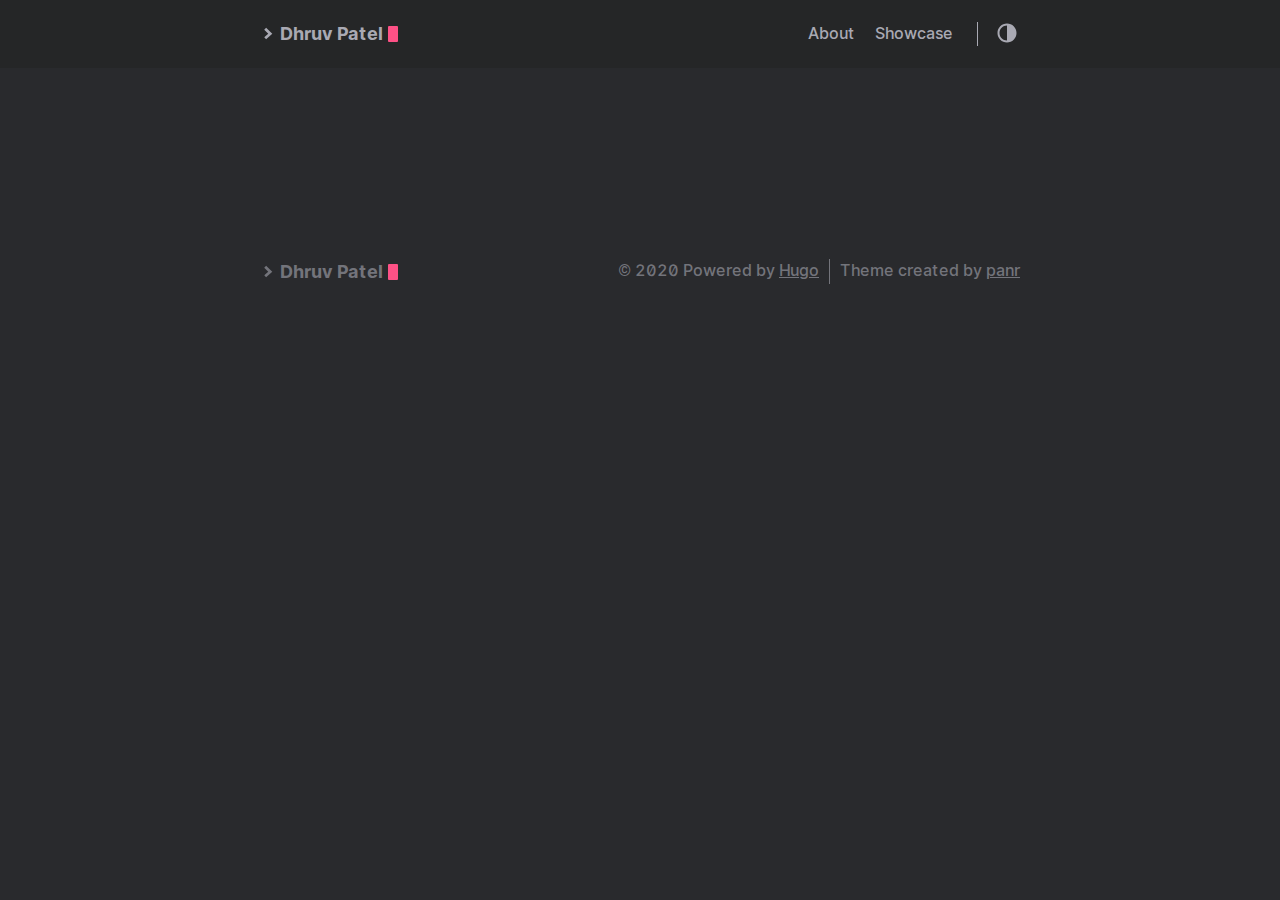
<file: index.html>
<!DOCTYPE html>
<html lang="en">
  <head>
	<meta name="generator" content="Hugo 0.70.0" />
    
      <title>Dhruv Patel — A simple theme for Hugo</title>
    
    <meta http-equiv="content-type" content="text/html; charset=utf-8">
<meta name="viewport" content="width=device-width, initial-scale=1.0, maximum-scale=1">
<meta name="description" content="A simple theme for Hugo"/>
<meta name="keywords" content=""/>
<meta name="robots" content="noodp"/>
<link rel="canonical" href="/" />





<link rel="stylesheet" href="/assets/style.css">


<link rel="stylesheet" href="/style.css">


<link rel="apple-touch-icon-precomposed" sizes="144x144" href="/img/apple-touch-icon-144-precomposed.png">
<link rel="shortcut icon" href="/img/favicon.png">


<meta name="twitter:card" content="summary"/>
<meta name="twitter:title" content="Dhruv Patel"/>
<meta name="twitter:description" content=""/>



<meta property="og:title" content="Dhruv Patel" />
<meta property="og:description" content="" />
<meta property="og:type" content="website" />
<meta property="og:url" content="/" />
<meta property="og:updated_time" content="2019-01-18T00:00:00+00:00" /><meta property="og:site_name" content="Dhruv Patel" />



<link rel="alternate" type="application/rss+xml" href="/index.xml" title="Dhruv Patel" />



  </head>
  <body class="dark-theme">
    <div class="container">
      <header class="header">
  <span class="header__inner">
    <a href="/" class="logo" style="text-decoration: none;">
  
    <span class="logo__mark"><svg xmlns="http://www.w3.org/2000/svg" class="greater-icon" viewBox="0 0 44 44">
  <path fill="none" d="M15 8l14.729 14.382L15 35.367"/>
</svg>
</span>
    <span class="logo__text">Dhruv Patel</span>
    <span class="logo__cursor"></span>
  
</a>

    <span class="header__right">
      
        <nav class="menu">
  <ul class="menu__inner menu__inner--desktop">
    
      
        
          <li><a href="/about">About</a></li>
        
      
        
          <li><a href="/showcase">Showcase</a></li>
        
      
      
    
  </ul>

  <ul class="menu__inner menu__inner--mobile">
    
      
        <li><a href="/about">About</a></li>
      
    
      
        <li><a href="/showcase">Showcase</a></li>
      
    
  </ul>
</nav>

        <span class="menu-trigger">
          <svg xmlns="http://www.w3.org/2000/svg" viewBox="0 0 24 24">
            <path d="M0 0h24v24H0z" fill="none"/>
            <path d="M3 18h18v-2H3v2zm0-5h18v-2H3v2zm0-7v2h18V6H3z"/>
          </svg>
        </span>
      
      <span class="theme-toggle">
        <svg class="theme-toggler" width="24" height="24" viewBox="0 0 48 48" fill="none" xmlns="http://www.w3.org/2000/svg">
  <path d="M22 41C32.4934 41 41 32.4934 41 22C41 11.5066 32.4934 3 22
  3C11.5066 3 3 11.5066 3 22C3 32.4934 11.5066 41 22 41ZM7 22C7
  13.7157 13.7157 7 22 7V37C13.7157 37 7 30.2843 7 22Z"/>
</svg>

      </span>
    </span>
  </span>
</header>


      <div class="content">
        
  
  

  
  
    
  
  

  <div class="posts">
    
    <div class="pagination">
  <div class="pagination__buttons">
    
    
  </div>
</div>

  </div>

      </div>

      
        <footer class="footer">
  <div class="footer__inner">
    
      <a href="/" class="logo" style="text-decoration: none;">
  
    <span class="logo__mark"><svg xmlns="http://www.w3.org/2000/svg" class="greater-icon" viewBox="0 0 44 44">
  <path fill="none" d="M15 8l14.729 14.382L15 35.367"/>
</svg>
</span>
    <span class="logo__text">Dhruv Patel</span>
    <span class="logo__cursor"></span>
  
</a>

      <div class="copyright">
        <span>© 2020 Powered by <a href="https://gohugo.io" target="_blank" rel="noopener">Hugo</a></span>
        <span>Theme created by <a href="https://twitter.com/panr" target="_blank" rel="noopener">panr</a></span>
      </div>
    
  </div>
</footer>

<script src="/assets/main.js"></script>
<script src="/assets/prism.js"></script>





      
    </div>

    
  </body>
</html>
</file>
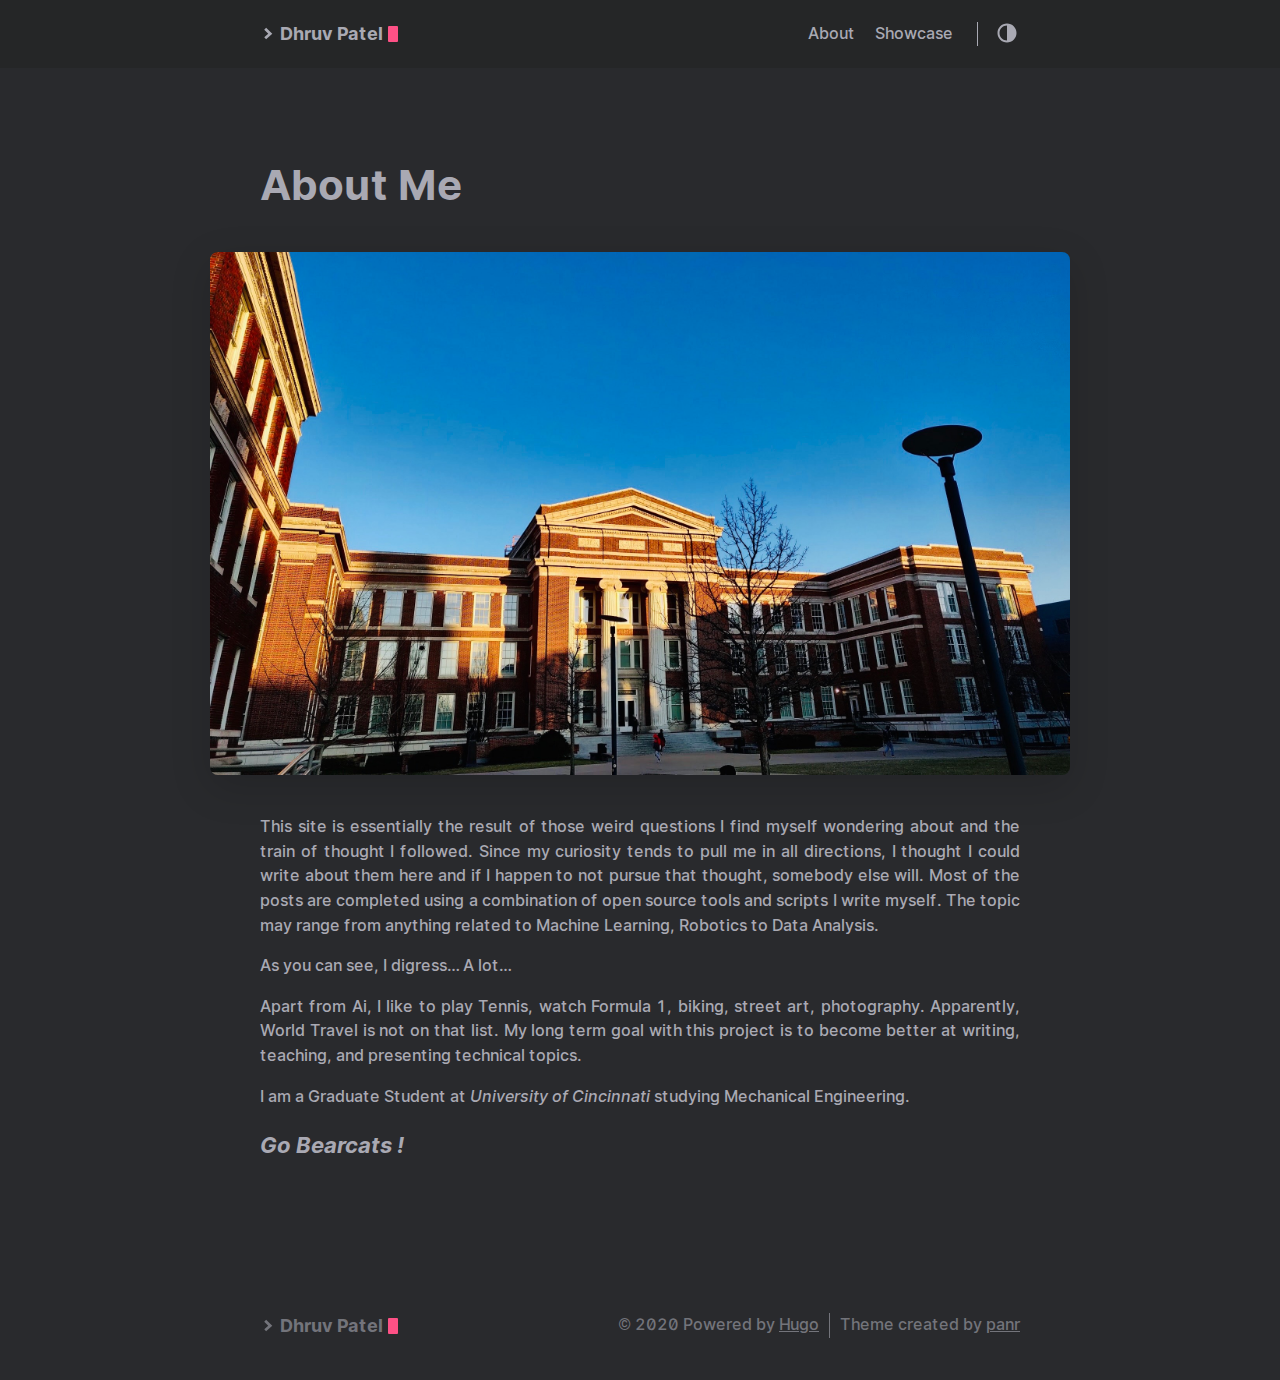
<file: about/index.html>
<!DOCTYPE html>
<html lang="en">
  <head>
    
      <title>About Me :: Dhruv Patel — A simple theme for Hugo</title>
    
    <meta http-equiv="content-type" content="text/html; charset=utf-8">
<meta name="viewport" content="width=device-width, initial-scale=1.0, maximum-scale=1">
<meta name="description" content="This site is essentially the result of those weird questions I find myself wondering about and the train of thought I followed. Since my curiosity tends to pull me in all directions, I thought I could write about them here and if I happen to not pursue that thought, somebody else will. Most of the posts are completed using a combination of open source tools and scripts I write myself. The topic may range from anything related to Machine Learning, Robotics to Data Analysis."/>
<meta name="keywords" content=""/>
<meta name="robots" content="noodp"/>
<link rel="canonical" href="/about/" />





<link rel="stylesheet" href="/assets/style.css">


<link rel="stylesheet" href="/style.css">


<link rel="apple-touch-icon-precomposed" sizes="144x144" href="/img/apple-touch-icon-144-precomposed.png">
<link rel="shortcut icon" href="/img/favicon.png">


<meta name="twitter:card" content="summary"/>
<meta name="twitter:title" content="About Me"/>
<meta name="twitter:description" content="This site is essentially the result of those weird questions I find myself wondering about and the train of thought I followed. Since my curiosity tends to pull me in all directions, I thought I could write about them here and if I happen to not pursue that thought, somebody else will. Most of the posts are completed using a combination of open source tools and scripts I write myself. The topic may range from anything related to Machine Learning, Robotics to Data Analysis."/>



<meta property="og:title" content="About Me" />
<meta property="og:description" content="This site is essentially the result of those weird questions I find myself wondering about and the train of thought I followed. Since my curiosity tends to pull me in all directions, I thought I could write about them here and if I happen to not pursue that thought, somebody else will. Most of the posts are completed using a combination of open source tools and scripts I write myself. The topic may range from anything related to Machine Learning, Robotics to Data Analysis." />
<meta property="og:type" content="article" />
<meta property="og:url" content="/about/" />
<meta property="og:site_name" content="Dhruv Patel" />






  </head>
  <body class="dark-theme">
    <div class="container">
      <header class="header">
  <span class="header__inner">
    <a href="/" class="logo" style="text-decoration: none;">
  
    <span class="logo__mark"><svg xmlns="http://www.w3.org/2000/svg" class="greater-icon" viewBox="0 0 44 44">
  <path fill="none" d="M15 8l14.729 14.382L15 35.367"/>
</svg>
</span>
    <span class="logo__text">Dhruv Patel</span>
    <span class="logo__cursor"></span>
  
</a>

    <span class="header__right">
      
        <nav class="menu">
  <ul class="menu__inner menu__inner--desktop">
    
      
        
          <li><a href="/about">About</a></li>
        
      
        
          <li><a href="/showcase">Showcase</a></li>
        
      
      
    
  </ul>

  <ul class="menu__inner menu__inner--mobile">
    
      
        <li><a href="/about">About</a></li>
      
    
      
        <li><a href="/showcase">Showcase</a></li>
      
    
  </ul>
</nav>

        <span class="menu-trigger">
          <svg xmlns="http://www.w3.org/2000/svg" viewBox="0 0 24 24">
            <path d="M0 0h24v24H0z" fill="none"/>
            <path d="M3 18h18v-2H3v2zm0-5h18v-2H3v2zm0-7v2h18V6H3z"/>
          </svg>
        </span>
      
      <span class="theme-toggle">
        <svg class="theme-toggler" width="24" height="24" viewBox="0 0 48 48" fill="none" xmlns="http://www.w3.org/2000/svg">
  <path d="M22 41C32.4934 41 41 32.4934 41 22C41 11.5066 32.4934 3 22
  3C11.5066 3 3 11.5066 3 22C3 32.4934 11.5066 41 22 41ZM7 22C7
  13.7157 13.7157 7 22 7V37C13.7157 37 7 30.2843 7 22Z"/>
</svg>

      </span>
    </span>
  </span>
</header>


      <div class="content">
        
  
  

  <div class="post">
    <h1 class="post-title"><a href="/about/">About Me</a></h1>
    <div class="post-meta">
      

      
      
    </div>

    

    
      
        <img src="/img/home.jpeg" class="post-cover" />
      
    

    <div class="post-content">
      <p>This site is essentially the result of those weird questions I find myself wondering about and the train of thought I followed. Since my curiosity tends to pull me in all directions, I thought I could write about them here and if I happen to not pursue that thought, somebody else will. Most of the posts are completed using a combination of open source tools and scripts I write myself. The topic may range from anything related to Machine Learning, Robotics to Data Analysis.</p>
<p>As you can see, I digress&hellip; A lot&hellip;</p>
<p>Apart from Ai, I like to play Tennis, watch Formula 1, biking, street art, photography. Apparently, World Travel is not on that list. My long term goal with this project is to become better at writing, teaching, and presenting technical topics.</p>
<p>I am a Graduate Student at <em>University of Cincinnati</em> studying Mechanical Engineering.</p>
<h3 id="go-bearcats-"><em>Go Bearcats !</em></h3>

    </div>
    


    
      
    

    </div>

      </div>

      
        <footer class="footer">
  <div class="footer__inner">
    
      <a href="/" class="logo" style="text-decoration: none;">
  
    <span class="logo__mark"><svg xmlns="http://www.w3.org/2000/svg" class="greater-icon" viewBox="0 0 44 44">
  <path fill="none" d="M15 8l14.729 14.382L15 35.367"/>
</svg>
</span>
    <span class="logo__text">Dhruv Patel</span>
    <span class="logo__cursor"></span>
  
</a>

      <div class="copyright">
        <span>© 2020 Powered by <a href="https://gohugo.io" target="_blank" rel="noopener">Hugo</a></span>
        <span>Theme created by <a href="https://twitter.com/panr" target="_blank" rel="noopener">panr</a></span>
      </div>
    
  </div>
</footer>

<script src="/assets/main.js"></script>
<script src="/assets/prism.js"></script>





      
    </div>

    
  </body>
</html>
</file>
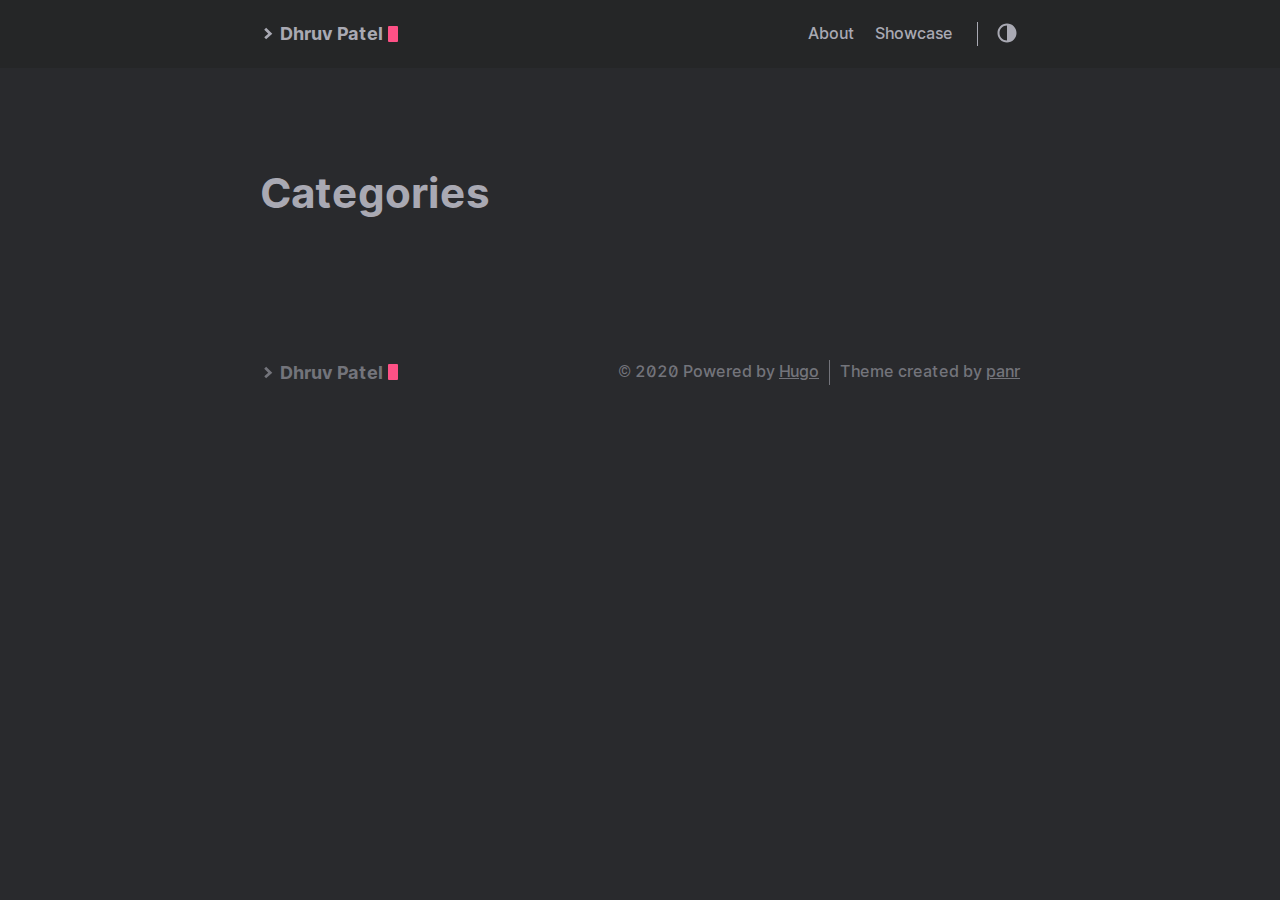
<file: categories/index.html>
<!DOCTYPE html>
<html lang="en">
  <head>
    
      <title>Categories :: Dhruv Patel — A simple theme for Hugo</title>
    
    <meta http-equiv="content-type" content="text/html; charset=utf-8">
<meta name="viewport" content="width=device-width, initial-scale=1.0, maximum-scale=1">
<meta name="description" content=""/>
<meta name="keywords" content=""/>
<meta name="robots" content="noodp"/>
<link rel="canonical" href="/categories/" />





<link rel="stylesheet" href="/assets/style.css">


<link rel="stylesheet" href="/style.css">


<link rel="apple-touch-icon-precomposed" sizes="144x144" href="/img/apple-touch-icon-144-precomposed.png">
<link rel="shortcut icon" href="/img/favicon.png">


<meta name="twitter:card" content="summary"/>
<meta name="twitter:title" content="Categories"/>
<meta name="twitter:description" content=""/>



<meta property="og:title" content="Categories" />
<meta property="og:description" content="" />
<meta property="og:type" content="website" />
<meta property="og:url" content="/categories/" />
<meta property="og:site_name" content="Dhruv Patel" />



<link rel="alternate" type="application/rss+xml" href="/categories/index.xml" title="Dhruv Patel" />



  </head>
  <body class="dark-theme">
    <div class="container">
      <header class="header">
  <span class="header__inner">
    <a href="/" class="logo" style="text-decoration: none;">
  
    <span class="logo__mark"><svg xmlns="http://www.w3.org/2000/svg" class="greater-icon" viewBox="0 0 44 44">
  <path fill="none" d="M15 8l14.729 14.382L15 35.367"/>
</svg>
</span>
    <span class="logo__text">Dhruv Patel</span>
    <span class="logo__cursor"></span>
  
</a>

    <span class="header__right">
      
        <nav class="menu">
  <ul class="menu__inner menu__inner--desktop">
    
      
        
          <li><a href="/about">About</a></li>
        
      
        
          <li><a href="/showcase">Showcase</a></li>
        
      
      
    
  </ul>

  <ul class="menu__inner menu__inner--mobile">
    
      
        <li><a href="/about">About</a></li>
      
    
      
        <li><a href="/showcase">Showcase</a></li>
      
    
  </ul>
</nav>

        <span class="menu-trigger">
          <svg xmlns="http://www.w3.org/2000/svg" viewBox="0 0 24 24">
            <path d="M0 0h24v24H0z" fill="none"/>
            <path d="M3 18h18v-2H3v2zm0-5h18v-2H3v2zm0-7v2h18V6H3z"/>
          </svg>
        </span>
      
      <span class="theme-toggle">
        <svg class="theme-toggler" width="24" height="24" viewBox="0 0 48 48" fill="none" xmlns="http://www.w3.org/2000/svg">
  <path d="M22 41C32.4934 41 41 32.4934 41 22C41 11.5066 32.4934 3 22
  3C11.5066 3 3 11.5066 3 22C3 32.4934 11.5066 41 22 41ZM7 22C7
  13.7157 13.7157 7 22 7V37C13.7157 37 7 30.2843 7 22Z"/>
</svg>

      </span>
    </span>
  </span>
</header>


      <div class="content">
        

<div class="terms">
  <h1>Categories</h1>
  <ul class="terms__list">
    
    
  </ul>
</div>

      </div>

      
        <footer class="footer">
  <div class="footer__inner">
    
      <a href="/" class="logo" style="text-decoration: none;">
  
    <span class="logo__mark"><svg xmlns="http://www.w3.org/2000/svg" class="greater-icon" viewBox="0 0 44 44">
  <path fill="none" d="M15 8l14.729 14.382L15 35.367"/>
</svg>
</span>
    <span class="logo__text">Dhruv Patel</span>
    <span class="logo__cursor"></span>
  
</a>

      <div class="copyright">
        <span>© 2020 Powered by <a href="https://gohugo.io" target="_blank" rel="noopener">Hugo</a></span>
        <span>Theme created by <a href="https://twitter.com/panr" target="_blank" rel="noopener">panr</a></span>
      </div>
    
  </div>
</footer>

<script src="/assets/main.js"></script>
<script src="/assets/prism.js"></script>





      
    </div>

    
  </body>
</html>
</file>
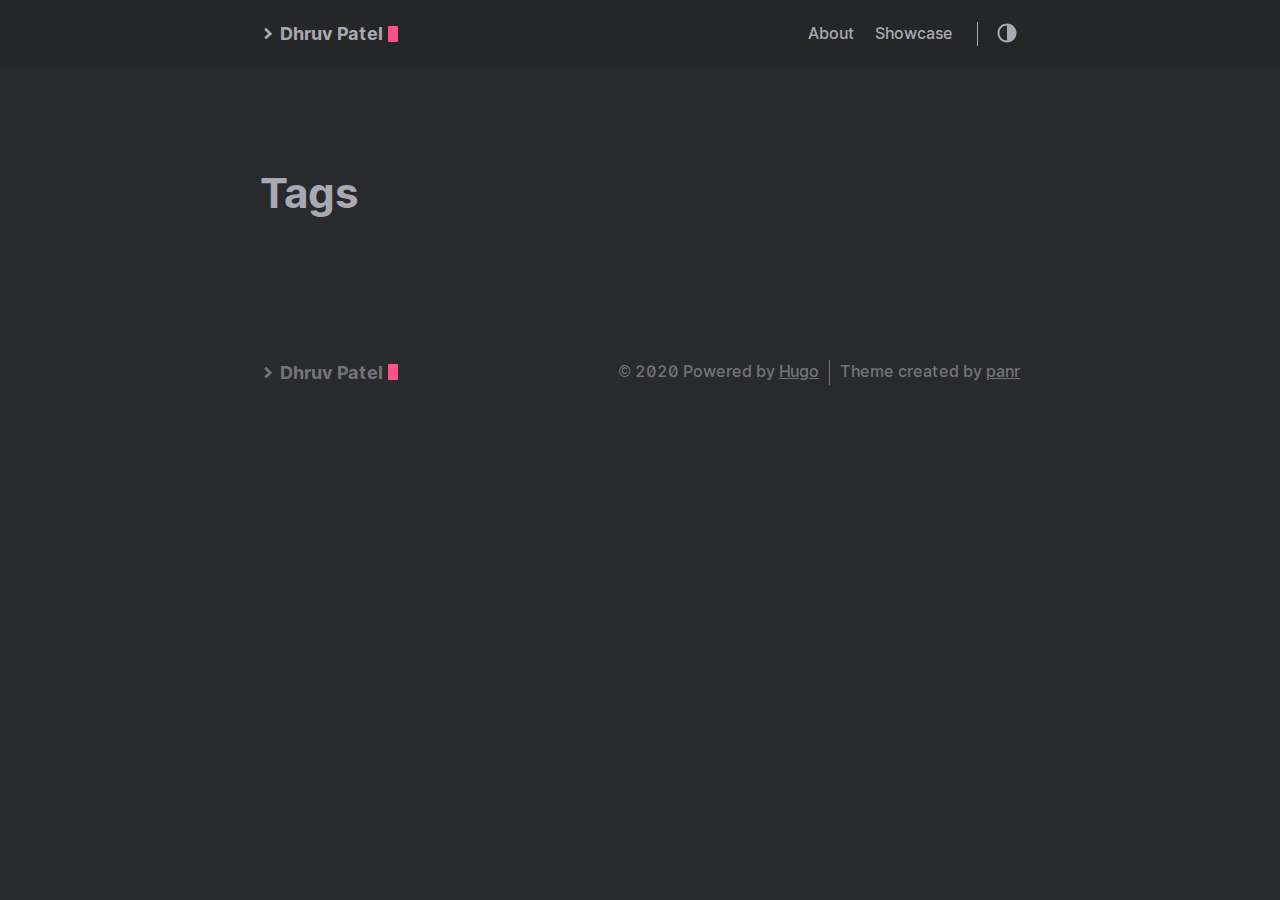
<file: tags/index.html>
<!DOCTYPE html>
<html lang="en">
  <head>
    
      <title>Tags :: Dhruv Patel — A simple theme for Hugo</title>
    
    <meta http-equiv="content-type" content="text/html; charset=utf-8">
<meta name="viewport" content="width=device-width, initial-scale=1.0, maximum-scale=1">
<meta name="description" content=""/>
<meta name="keywords" content=""/>
<meta name="robots" content="noodp"/>
<link rel="canonical" href="/tags/" />





<link rel="stylesheet" href="/assets/style.css">


<link rel="stylesheet" href="/style.css">


<link rel="apple-touch-icon-precomposed" sizes="144x144" href="/img/apple-touch-icon-144-precomposed.png">
<link rel="shortcut icon" href="/img/favicon.png">


<meta name="twitter:card" content="summary"/>
<meta name="twitter:title" content="Tags"/>
<meta name="twitter:description" content=""/>



<meta property="og:title" content="Tags" />
<meta property="og:description" content="" />
<meta property="og:type" content="website" />
<meta property="og:url" content="/tags/" />
<meta property="og:site_name" content="Dhruv Patel" />



<link rel="alternate" type="application/rss+xml" href="/tags/index.xml" title="Dhruv Patel" />



  </head>
  <body class="dark-theme">
    <div class="container">
      <header class="header">
  <span class="header__inner">
    <a href="/" class="logo" style="text-decoration: none;">
  
    <span class="logo__mark"><svg xmlns="http://www.w3.org/2000/svg" class="greater-icon" viewBox="0 0 44 44">
  <path fill="none" d="M15 8l14.729 14.382L15 35.367"/>
</svg>
</span>
    <span class="logo__text">Dhruv Patel</span>
    <span class="logo__cursor"></span>
  
</a>

    <span class="header__right">
      
        <nav class="menu">
  <ul class="menu__inner menu__inner--desktop">
    
      
        
          <li><a href="/about">About</a></li>
        
      
        
          <li><a href="/showcase">Showcase</a></li>
        
      
      
    
  </ul>

  <ul class="menu__inner menu__inner--mobile">
    
      
        <li><a href="/about">About</a></li>
      
    
      
        <li><a href="/showcase">Showcase</a></li>
      
    
  </ul>
</nav>

        <span class="menu-trigger">
          <svg xmlns="http://www.w3.org/2000/svg" viewBox="0 0 24 24">
            <path d="M0 0h24v24H0z" fill="none"/>
            <path d="M3 18h18v-2H3v2zm0-5h18v-2H3v2zm0-7v2h18V6H3z"/>
          </svg>
        </span>
      
      <span class="theme-toggle">
        <svg class="theme-toggler" width="24" height="24" viewBox="0 0 48 48" fill="none" xmlns="http://www.w3.org/2000/svg">
  <path d="M22 41C32.4934 41 41 32.4934 41 22C41 11.5066 32.4934 3 22
  3C11.5066 3 3 11.5066 3 22C3 32.4934 11.5066 41 22 41ZM7 22C7
  13.7157 13.7157 7 22 7V37C13.7157 37 7 30.2843 7 22Z"/>
</svg>

      </span>
    </span>
  </span>
</header>


      <div class="content">
        

<div class="terms">
  <h1>Tags</h1>
  <ul class="terms__list">
    
    
  </ul>
</div>

      </div>

      
        <footer class="footer">
  <div class="footer__inner">
    
      <a href="/" class="logo" style="text-decoration: none;">
  
    <span class="logo__mark"><svg xmlns="http://www.w3.org/2000/svg" class="greater-icon" viewBox="0 0 44 44">
  <path fill="none" d="M15 8l14.729 14.382L15 35.367"/>
</svg>
</span>
    <span class="logo__text">Dhruv Patel</span>
    <span class="logo__cursor"></span>
  
</a>

      <div class="copyright">
        <span>© 2020 Powered by <a href="https://gohugo.io" target="_blank" rel="noopener">Hugo</a></span>
        <span>Theme created by <a href="https://twitter.com/panr" target="_blank" rel="noopener">panr</a></span>
      </div>
    
  </div>
</footer>

<script src="/assets/main.js"></script>
<script src="/assets/prism.js"></script>





      
    </div>

    
  </body>
</html>
</file>
<file: assets/style.css>
:root{--light-background:#fff;--light-background-secondary:#eaeaea;--light-header:#fafafa;--light-color:#222;--light-color-secondary:#999;--light-border-color:#dcdcdc;--dark-background:#292a2d;--dark-background-secondary:#3b3d42;--dark-header:#252627;--dark-color:#a9a9b3;--dark-color-secondary:#73747b;--dark-border-color:#4a4b50;--phoneWidth:(max-width:684px);--tabletWidth:(max-width:900px)}@font-face{font-family:Inter;font-style:normal;font-weight:400;-webkit-font-feature-settings:"liga","tnum","case","calt","zero","ss01","locl";font-feature-settings:"liga","tnum","case","calt","zero","ss01","locl";src:url(bffaed793493dc46bf0789e2275909ac.woff2) format("woff2"),url(aebfbb3c9c7d49053fce8cadbc6e6735.woff) format("woff");font-display:swap}@font-face{font-family:Inter;font-style:italic;font-weight:400;-webkit-font-feature-settings:"liga","tnum","case","calt","zero","ss01","locl";font-feature-settings:"liga","tnum","case","calt","zero","ss01","locl";src:url(381444ec5c7d26b672bebaca791d0640.woff2) format("woff2"),url(35cf8109301be9e5b147a09c9f103bc4.woff) format("woff");font-display:swap}@font-face{font-family:Inter;font-style:normal;font-weight:600;-webkit-font-feature-settings:"liga","tnum","case","calt","zero","ss01","locl";font-feature-settings:"liga","tnum","case","calt","zero","ss01","locl";src:url(2e5e0884f40cc3929881d89710fa432e.woff2) format("woff2"),url(c09fb3891c96d467a92d9d898e4a931a.woff) format("woff");font-display:swap}@font-face{font-family:Inter;font-style:italic;font-weight:600;-webkit-font-feature-settings:"liga","tnum","case","calt","zero","ss01","locl";font-feature-settings:"liga","tnum","case","calt","zero","ss01","locl";src:url(7a7fd73559e43715c0db3f6ff13fa108.woff2) format("woff2"),url(ad6e093cdbdede112459e8a6a1ad9563.woff) format("woff");font-display:swap}@font-face{font-family:Inter;font-style:normal;font-weight:800;-webkit-font-feature-settings:"liga","tnum","case","calt","zero","ss01","locl";font-feature-settings:"liga","tnum","case","calt","zero","ss01","locl";src:url(34356f6bf3d0f6de82656cca908803cf.woff2) format("woff2"),url(61c493e3af34ba077777c6bb54862837.woff) format("woff");font-display:swap}@font-face{font-family:Inter;font-style:italic;font-weight:800;-webkit-font-feature-settings:"liga","tnum","case","calt","zero","ss01","locl";font-feature-settings:"liga","tnum","case","calt","zero","ss01","locl";src:url(57acb4797f14814f3f3d8b5ff0dc92f5.woff2) format("woff2"),url(6fbcf86a8d4a8411d22ed510f1d72be8.woff) format("woff");font-display:swap}.button-container{display:table;margin-left:auto;margin-right:auto}.button,a.button,button{position:relative;display:flex;align-items:center;justify-content:center;padding:8px 18px;margin-bottom:5px;background:#eaeaea;background:var(--light-background-secondary);text-decoration:none;text-align:center;font-weight:500;border-radius:8px;border:1px solid transparent;-webkit-appearance:none;-moz-appearance:none;appearance:none;cursor:pointer;outline:none}.dark-theme .button,.dark-theme a.button,.dark-theme button{background:#3b3d42;background:var(--dark-background-secondary);color:inherit}.button.outline,a.button.outline,button.outline{background:transparent;border-color:#eaeaea;border-color:var(--light-background-secondary);box-shadow:none;padding:8px 18px}.dark-theme .button.outline,.dark-theme a.button.outline,.dark-theme button.outline{border-color:#3b3d42;border-color:var(--dark-background-secondary);color:inherit}.button.outline :hover,a.button.outline :hover,button.outline :hover{-webkit-transform:none;transform:none;box-shadow:none}.button.primary,a.button.primary,button.primary{box-shadow:0 4px 6px rgba(50,50,93,.11),0 1px 3px rgba(0,0,0,.08)}.button.primary:hover,a.button.primary:hover,button.primary:hover{box-shadow:0 2px 6px rgba(50,50,93,.21),0 1px 3px rgba(0,0,0,.08)}.button.link,a.button.link,button.link{background:none;font-size:1rem}.button.small,a.button.small,button.small{font-size:.8rem}.button.wide,a.button.wide,button.wide{min-width:200px;padding:14px 24px}a.read-more,a.read-more:active,a.read-more:hover{display:inline-flex;background:none;box-shadow:none;padding:0;margin:20px 0;font-weight:700}.dark-theme a.read-more,.dark-theme a.read-more:active,.dark-theme a.read-more:hover{background:none}.code-toolbar{margin-bottom:20px}.code-toolbar .toolbar-item a{position:relative;display:inline-flex;align-items:center;justify-content:center;padding:3px 8px;margin-bottom:5px;background:#eaeaea;background:var(--light-background-secondary);text-decoration:none;text-align:center;font-size:13px;font-weight:500;border-radius:8px;border:1px solid transparent;-webkit-appearance:none;-moz-appearance:none;appearance:none;cursor:pointer;outline:none}.dark-theme .code-toolbar .toolbar-item a{background:#3b3d42;background:var(--dark-background-secondary);color:inherit}.header{background:#fafafa;background:var(--light-header);display:flex;align-items:center;justify-content:center;position:relative;padding:20px}.dark-theme .header{background:#252627;background:var(--dark-header)}.header__right{display:flex;flex-direction:row;align-items:center}@media (max-width:683px){.header__right{flex-direction:row-reverse}}.header__inner{justify-content:space-between;margin:0 auto;width:760px;max-width:100%}.header__inner,.theme-toggle{display:flex;align-items:center}.theme-toggle{justify-content:center;line-height:1;cursor:pointer}.theme-toggler{fill:currentColor}.logo{display:flex;align-items:center;flex:0 0 auto;text-decoration:none;font-weight:700}.logo img{height:44px}.logo__mark{display:inline-flex;align-items:center;margin-right:5px}.logo__mark .greater-icon{width:.95rem;height:100%}.logo__mark .greater-icon path{stroke:currentColor;stroke-width:8px}.logo__text{font-size:1.125rem}.logo__cursor{display:inline-block;width:10px;height:1rem;background:#fe5186;margin-left:5px;border-radius:1px;-webkit-animation:cursor 1s infinite;animation:cursor 1s infinite}@-webkit-keyframes cursor{0%{opacity:0}50%{opacity:1}to{opacity:0}}@keyframes cursor{0%{opacity:0}50%{opacity:1}to{opacity:0}}.menu{--shadow-color:rgba(0,0,0,0.12);--shadow:0 8px 20px var(--shadow-color);border-right:1px solid;margin-right:18px;padding-right:24px;font-weight:600}@media (max-width:683px){.menu{position:absolute;background:#fafafa;background:var(--light-header);box-shadow:var(--shadow);margin:0;padding:5px;list-style:none;border-radius:5px;z-index:99;border:none;top:50px;right:10px}.dark-theme .menu{background:#3b3d42;background:var(--dark-background-secondary)}}.menu a{text-decoration:none}.menu__inner{display:flex;align-items:center;justify-content:flex-end;flex-wrap:wrap;list-style:none;margin:0;padding:0}@media (max-width:683px){.menu__inner--desktop{display:none}}.menu__inner--mobile{display:none}@media (max-width:683px){.menu__inner--mobile{display:block}}.menu__inner li{text-align:left;flex:0 0 auto}.menu__inner li:not(:first-of-type){margin-left:20px}@media (max-width:683px){.menu__inner{flex-direction:column;align-items:flex-start;padding:0}.menu__inner li{margin-left:0!important;padding:10px}}.menu__sub-inner{position:relative;list-style:none;padding:0;margin:0}.menu__sub-inner:not(:only-child){margin-left:20px}.menu__sub-inner-more{position:absolute;background:#fafafa;background:var(--light-header);box-shadow:var(--shadow);margin:0;padding:5px;list-style:none;border-radius:5px;z-index:99;top:35px;left:0}.dark-theme .menu__sub-inner-more{background:#3b3d42;background:var(--dark-background-secondary)}.menu__sub-inner-more-trigger{display:inline-flex;align-items:center;-webkit-user-select:none;-moz-user-select:none;-ms-user-select:none;user-select:none;cursor:pointer}.menu__sub-inner-more-trigger-icon{display:inline-flex;align-items:center;margin-left:3px;-webkit-transform:rotate(90deg);transform:rotate(90deg);line-height:1}.menu__sub-inner-more-trigger-icon .greater-icon{width:.95rem;height:100%}.menu__sub-inner-more-trigger-icon .greater-icon path{stroke:currentColor;stroke-width:5px}.menu__inner .menu__sub-inner-more li{margin-left:0;padding:10px;white-space:nowrap}.menu__inner .menu__sub-inner-more li:hover{background:rgba(0,0,0,.05);border-radius:3px;cursor:pointer}.dark-theme .menu__inner .menu__sub-inner-more li:hover{background:rgba(0,0,0,.15)}.menu-trigger{width:24px;height:24px;fill:currentColor;margin-left:10px;cursor:pointer}html{box-sizing:border-box}*,:after,:before{box-sizing:inherit}body{margin:0;padding:0;font-family:Inter,-apple-system,BlinkMacSystemFont,Roboto,Segoe UI,Helvetica,Arial,sans-serif;font-size:1rem;font-weight:600;line-height:1.54;background-color:#fff;background-color:var(--light-background);color:#222;color:var(--light-color);text-rendering:optimizeLegibility;-webkit-font-smoothing:antialiased;-webkit-overflow-scrolling:touch;-webkit-text-size-adjust:100%}@media (max-width:683px){body{font-size:1rem}}body.dark-theme{background-color:#292a2d;background-color:var(--dark-background);color:#a9a9b3;color:var(--dark-color)}h1,h2,h3,h4,h5,h6{line-height:1.3}h1{font-size:2.625rem}h2{font-size:1.625rem}h3{font-size:1.375rem}h4{font-size:1.125rem}@media (max-width:683px){h1{font-size:2rem}h2{font-size:1.4rem}h3{font-size:1.15rem}h4{font-size:1.125rem}}a{color:inherit}img{display:block;max-width:100%}img.center,img.left{margin-right:auto}img.center,img.right{margin-left:auto}figure{display:table;max-width:100%;margin:25px 0}figure.center,figure.left{margin-right:auto}figure.center,figure.right{margin-left:auto}figure figcaption{font-size:.9rem;margin-top:5px;opacity:.8}figure figcaption.left{text-align:left}figure figcaption.center{text-align:center}figure figcaption.right{text-align:right}code{font-family:Consolas,Monaco,Andale Mono,Ubuntu Mono,monospace;background:#eaeaea;background:var(--light-background-secondary);padding:1px 6px;margin:0 2px;border-radius:5px;font-size:.9rem;font-weight:400}.dark-theme code{background:#3b3d42;background:var(--dark-background-secondary)}pre{background:#212020;padding:20px;border-radius:8px;font-size:.9rem;overflow:auto}@media (max-width:683px){pre{white-space:pre-wrap;word-wrap:break-word}}pre code{background:none!important;color:#ccc;margin:0;padding:0;font-size:.9rem}.dark-theme pre code{color:inherit}blockquote{border-left:2px solid;margin:40px;padding:10px 20px}@media (max-width:683px){blockquote{margin:10px;padding:10px}}blockquote:before{content:"\201D";font-family:Georgia,serif;font-size:3.875rem;position:absolute;left:-40px;top:-20px}blockquote p:first-of-type{margin-top:0}blockquote p:last-of-type{margin-bottom:0}table{table-layout:fixed;border-collapse:collapse;width:100%;margin:40px 0;border-radius:5px}table,td,th{border:1px solid;padding:10px}th{background:#eaeaea;background:var(--light-background-secondary)}.dark-theme th{background:#3b3d42;background:var(--dark-background-secondary)}ol,ul{margin-left:40px;padding:0}@media (max-width:683px){ol,ul{margin-left:20px}}ol ol{list-style-type:lower-alpha}.container{flex-direction:column;text-align:center}.container,.content{display:flex;justify-content:center}.content{flex-direction:column;flex:1 auto;align-items:center;margin:50px 0}@media (max-width:683px){.content{margin-top:0}}hr{width:100%;border:none;background:#dcdcdc;background:var(--light-border-color);height:1px}.dark-theme hr{background:#4a4b50;background:var(--dark-border-color)}.hidden{display:none}.post{width:100%;max-width:800px;text-align:left;padding:20px;margin:20px auto}@media (max-width:899px){.post{max-width:660px}}.post:not(:last-of-type){border-bottom:1px solid #dcdcdc;border-bottom:1px solid var(--light-border-color)}.dark-theme .post:not(:last-of-type){border-color:#4a4b50;border-color:var(--dark-border-color)}.post-meta{font-size:1rem;margin-bottom:10px}@media (max-width:683px){.post-meta{font-size:.85rem}}.post-title{font-size:2.625rem;margin:0 0 20px}@media (max-width:683px){.post-title{font-size:2rem}}.post-title a{text-decoration:none}.post-tags{display:block;margin-bottom:20px;font-size:1rem;opacity:.5}.post-tags a{text-decoration:none}.post-content{margin-top:30px}.post-cover{border-radius:8px;margin:40px -50px;width:860px;max-width:860px;box-shadow:0 12px 40px rgba(0,0,0,.15)}@media (max-width:899px){.post-cover{margin:20px 0;width:100%}}.post--regulation h1,.post--regulation h2{justify-content:center}.post--regulation h2{margin-bottom:10px}.post--regulation h2+h2{margin-top:-10px;margin-bottom:20px}.pagination{margin-top:50px}.pagination__title{display:flex;text-align:center;position:relative;margin:100px 0 20px}.pagination__title-h{text-align:center;margin:0 auto;padding:5px 10px;background:#fff;background:var(--light-background);color:#999;color:var(--light-color-secondary);font-size:.8rem;text-transform:uppercase;text-decoration:none;letter-spacing:.1em;z-index:1}.dark-theme .pagination__title-h{background:#292a2d;background:var(--dark-background);color:#73747b;color:var(--dark-color-secondary)}.pagination__title hr{position:absolute;left:0;right:0;width:100%;margin-top:15px;z-index:0}.pagination__buttons{display:flex;align-items:center;justify-content:center}.pagination__buttons a{text-decoration:none;font-weight:700}.button{position:relative;display:inline-flex;align-items:center;justify-content:center;background:#eaeaea;background:var(--light-background-secondary);font-size:1rem;font-weight:600;border-radius:8px;max-width:40%;padding:0;cursor:pointer;-webkit-appearance:none;-moz-appearance:none;appearance:none}.dark-theme .button{background:#3b3d42;background:var(--dark-background-secondary)}.button+.button{margin-left:10px}.button a{display:flex;padding:8px 16px;text-decoration:none}.button__text,.button a{text-overflow:ellipsis;white-space:nowrap;overflow:hidden}.button.next .button__icon{margin-left:8px}.button.previous .button__icon{margin-right:8px}.footer{padding:40px 20px;flex-grow:0;color:#999;color:var(--light-color-secondary)}.dark-theme .footer{color:#73747b;color:var(--dark-color-secondary)}.footer__inner{display:flex;align-items:center;justify-content:space-between;margin:0 auto;width:760px;max-width:100%}@media (max-width:899px){.footer__inner{flex-direction:column}}.footer a{color:inherit}.footer .copyright{display:flex;flex-direction:row;align-items:center;font-size:1rem}.footer .copyright--user{margin:auto;text-align:center}.footer .copyright>:first-child:not(:only-child){border-right:1px solid;padding-right:10px;margin-right:10px}@media (max-width:899px){.footer .copyright>:first-child:not(:only-child){border:none;padding:0;margin:0}}@media (max-width:899px){.footer .copyright{flex-direction:column;margin-top:10px}}.terms{width:100%;max-width:800px;text-align:left;padding:20px;margin:0 auto}.terms__list{padding:0 0 0 20px;margin:0}.terms__list a{text-decoration:none}.terms__term{margin-bottom:15px}.terms__term-count{background:#eaeaea;background:var(--light-background-secondary);font-size:12px;margin-left:5px;padding:2px 10px;border-radius:5px;text-decoration:none}.dark-theme .terms__term-count{background:#3b3d42;background:var(--dark-background-secondary)}.archive{width:100%;max-width:800px;text-align:left;padding:20px;margin:0 auto}.archive__group-month{display:flex;align-items:flex-start;padding:10px 0}@media (max-width:683px){.archive__group-month{flex-direction:column}}.archive__group-month:not(:last-of-type){border-bottom:1px solid #dcdcdc;border-bottom:1px solid var(--light-border-color)}.dark-theme .archive__group-month:not(:last-of-type){border-color:#4a4b50;border-color:var(--dark-border-color)}.archive__group-year{margin-top:40px}@media (max-width:683px){.archive__group-year{margin-top:20px}}.archive__group-year:not(:last-of-type){border-bottom:1px solid #dcdcdc;border-bottom:1px solid var(--light-border-color)}.dark-theme .archive__group-year:not(:last-of-type){border-color:#4a4b50;border-color:var(--dark-border-color)}.archive__group-year-header{margin:10px 0}.archive__group-month-header{margin:25px 0;width:200px;opacity:.5}@media (max-width:683px){.archive__group-month-header{margin:10px 0 0}}.archive__group-posts{width:100%}.archive__post{padding:20px 0}.archive__post:not(:last-of-type){border-bottom:1px solid #dcdcdc;border-bottom:1px solid var(--light-border-color)}.dark-theme .archive__post:not(:last-of-type){border-color:#4a4b50;border-color:var(--dark-border-color)}.archive__post-title{margin:5px 0}.archive__post-title a{display:block;text-decoration:none}code[class*=language-],pre[class*=language-]{background:none;font-family:Consolas,Monaco,Andale Mono,Ubuntu Mono,monospace;text-align:left;white-space:pre;word-spacing:normal;word-break:normal;word-wrap:normal;line-height:1.5;-moz-tab-size:4;-o-tab-size:4;tab-size:4;-webkit-hyphens:none;-ms-hyphens:none;hyphens:none}pre[class*=language-]{padding:1em;margin:.5em 0;overflow:auto}:not(pre)>code[class*=language-],pre[class*=language-]{background:#212020!important;color:inherit!important;border-radius:8px}:not(pre)>code[class*=language-]{padding:.1em;border-radius:.3em;white-space:normal}.token.block-comment,.token.cdata,.token.comment,.token.doctype,.token.prolog{color:hsla(0,0%,100%,.4)}.token.punctuation{color:#a9a9b3}.token.attr-name,.token.deleted,.token.namespace,.token.tag{color:#e2777a}.token.function-name{color:#6196cc}.token.boolean,.token.function,.token.number{color:#f08d49}.token.class-name,.token.constant,.token.property,.token.symbol{color:#f8c555}.token.atrule,.token.builtin,.token.important,.token.keyword,.token.selector{color:#cc99cd}.token.attr-value,.token.char,.token.regex,.token.string,.token.variable{color:#7ec699}.token.entity,.token.operator,.token.url{color:#67cdcc}.token.bold,.token.important{font-weight:700}.token.italic{font-style:italic}.token.entity{cursor:help}.token.inserted{color:green}pre[class*=language-].line-numbers{position:relative;padding-left:3.8em;counter-reset:linenumber}pre[class*=language-].line-numbers>code{position:relative;white-space:inherit}.line-numbers .line-numbers-rows{position:absolute;pointer-events:none;top:0;font-size:100%;left:-3.8em;width:3em;letter-spacing:-1px;border-right:1px solid #999;-webkit-user-select:none;-moz-user-select:none;-ms-user-select:none;user-select:none}.line-numbers-rows>span{pointer-events:none;display:block;counter-increment:linenumber}.line-numbers-rows>span:before{content:counter(linenumber);color:#999;display:block;padding-right:.8em;text-align:right}div.code-toolbar{position:relative}div.code-toolbar>.toolbar{position:absolute;top:.3em;right:.2em;transition:opacity .3s ease-in-out;opacity:0}div.code-toolbar:hover>.toolbar{opacity:1}div.code-toolbar>.toolbar .toolbar-item{display:inline-block}div.code-toolbar>.toolbar a{cursor:pointer}div.code-toolbar>.toolbar button{background:none;border:0;color:inherit;font:inherit;line-height:normal;overflow:visible;padding:0;-webkit-user-select:none;-moz-user-select:none;-ms-user-select:none}div.code-toolbar>.toolbar a,div.code-toolbar>.toolbar button,div.code-toolbar>.toolbar span{color:#bbb;font-size:.8em;padding:0 .5em;background:#f5f2f0;background:hsla(0,0%,87.8%,.2);box-shadow:0 2px 0 0 rgba(0,0,0,.2);border-radius:.5em}div.code-toolbar>.toolbar a:focus,div.code-toolbar>.toolbar a:hover,div.code-toolbar>.toolbar button:focus,div.code-toolbar>.toolbar button:hover,div.code-toolbar>.toolbar span:focus,div.code-toolbar>.toolbar span:hover{color:inherit;text-decoration:none}.command-line-prompt{border-right:1px solid #999;display:block;float:left;font-size:100%;letter-spacing:-1px;margin-right:1em;pointer-events:none;-webkit-user-select:none;-moz-user-select:none;-ms-user-select:none;user-select:none}.command-line-prompt>span:before{color:#999;content:" ";display:block;padding-right:.8em}.command-line-prompt>span[data-user]:before{content:"[" attr(data-user) "@" attr(data-host) "] $"}.command-line-prompt>span[data-user=root]:before{content:"[" attr(data-user) "@" attr(data-host) "] #"}.command-line-prompt>span[data-prompt]:before{content:attr(data-prompt)}
</file>
<file: style.css>
.post-content p {
    text-align: justify;
}

.post-content h1 {
    text-align: justify;
}

.post-content h2 {
    text-align: justify;
}


.post-content h3 {
    text-align: justify;
}


.post-content h4 {
    text-align: justify;
}
</file>
